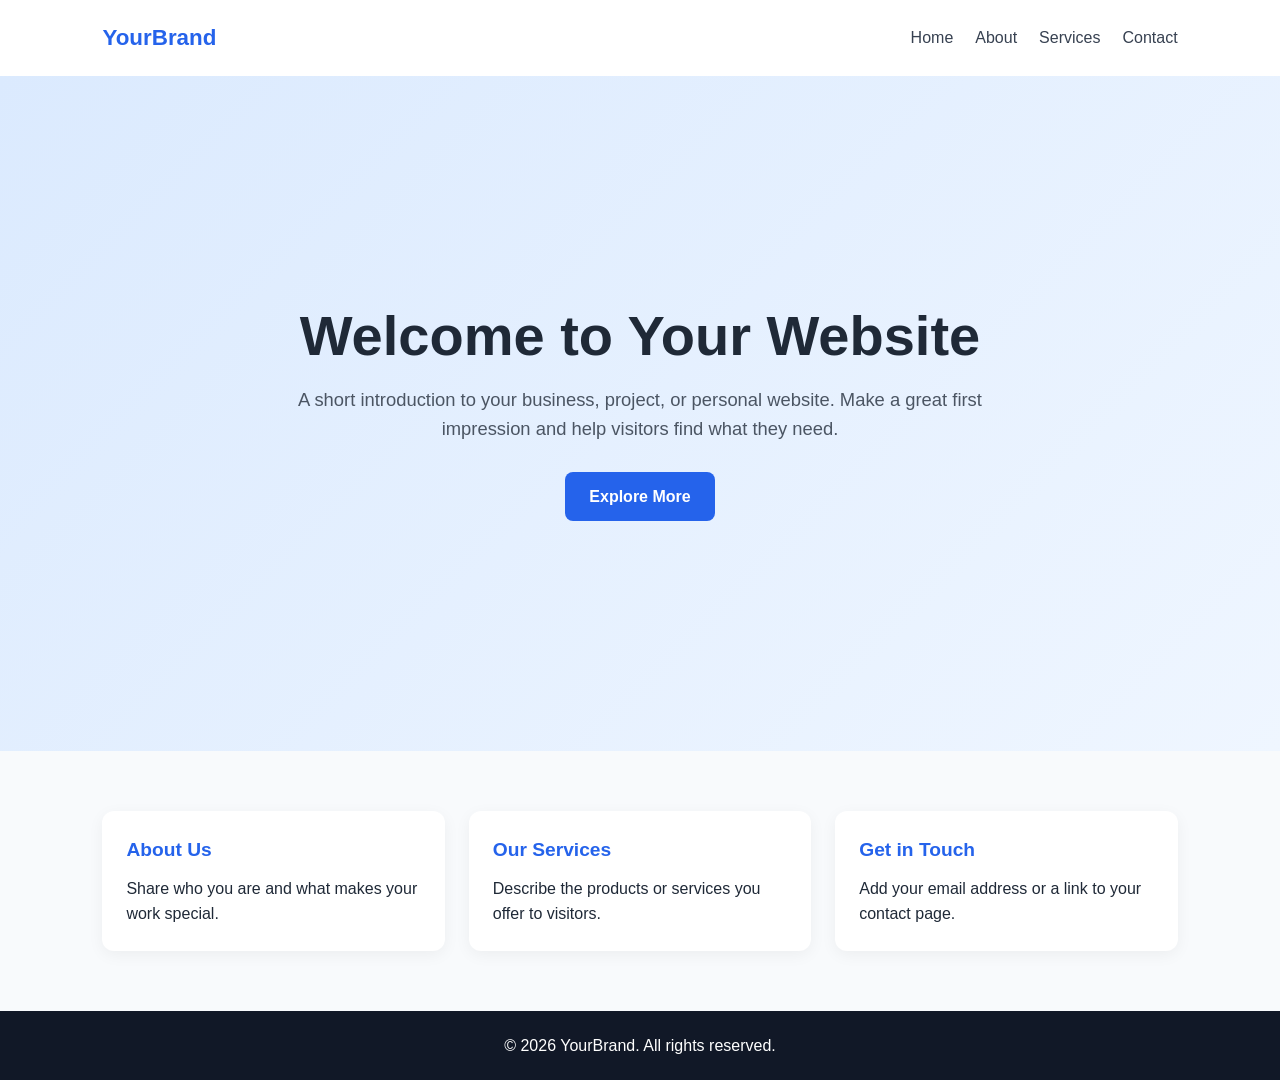
<file: index.html>
<!DOCTYPE html>
<html lang="en">
<head>
  <meta charset="UTF-8">
  <meta name="viewport" content="width=device-width, initial-scale=1.0">
  <title>Welcome Home</title>
  <link rel="stylesheet" href="style.css">
</head>
<body>
  <header>
    <div class="logo">YourBrand</div>
    <nav aria-label="Main navigation">
      <a href="#">Home</a>
      <a href="#about">About</a>
      <a href="#services">Services</a>
      <a href="#contact">Contact</a>
    </nav>
  </header>

  <main>
    <section class="hero">
      <div class="hero-content">
        <h1>Welcome to Your Website</h1>
        <p>
          A short introduction to your business, project, or personal website.
          Make a great first impression and help visitors find what they need.
        </p>
        <a class="button" href="#services">Explore More</a>
      </div>
    </section>

    <section class="features" id="services">
      <article class="card" id="about">
        <h2>About Us</h2>
        <p>Share who you are and what makes your work special.</p>
      </article>

      <article class="card">
        <h2>Our Services</h2>
        <p>Describe the products or services you offer to visitors.</p>
      </article>

      <article class="card" id="contact">
        <h2>Get in Touch</h2>
        <p>Add your email address or a link to your contact page.</p>
      </article>
    </section>
  </main>

  <footer>
    <p>&copy; 2026 YourBrand. All rights reserved.</p>
  </footer>
</body>
</html>
</file>
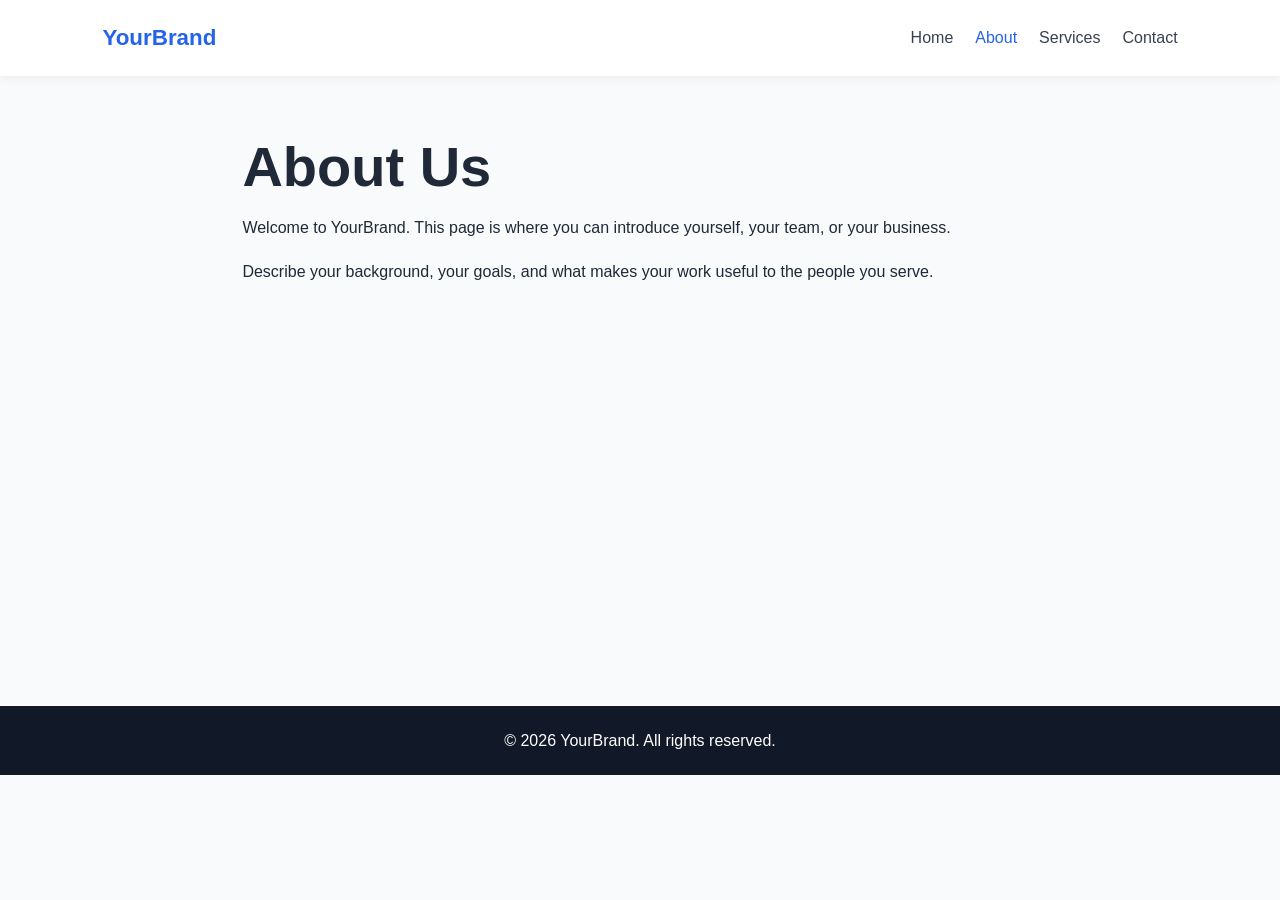
<file: About.html>
<!DOCTYPE html>
<html lang="en">
<head>
  <meta charset="UTF-8">
  <meta name="viewport" content="width=device-width, initial-scale=1.0">
  <title>About | YourBrand</title>
  <link rel="stylesheet" href="style.css">
</head>
<body>
  <header>
    <a class="logo" href="index.html">YourBrand</a>
    <nav aria-label="Main navigation">
      <a href="index.html">Home</a>
      <a href="about.html" aria-current="page">About</a>
      <a href="services.html">Services</a>
      <a href="contact.html">Contact</a>
    </nav>
  </header>

  <main class="page-content">
    <h1>About Us</h1>
    <p>
      Welcome to YourBrand. This page is where you can introduce yourself,
      your team, or your business.
    </p>
    <p>
      Describe your background, your goals, and what makes your work useful
      to the people you serve.
    </p>
  </main>

  <footer>
    <p>&copy; 2026 YourBrand. All rights reserved.</p>
  </footer>
</body>
</html>
</file>
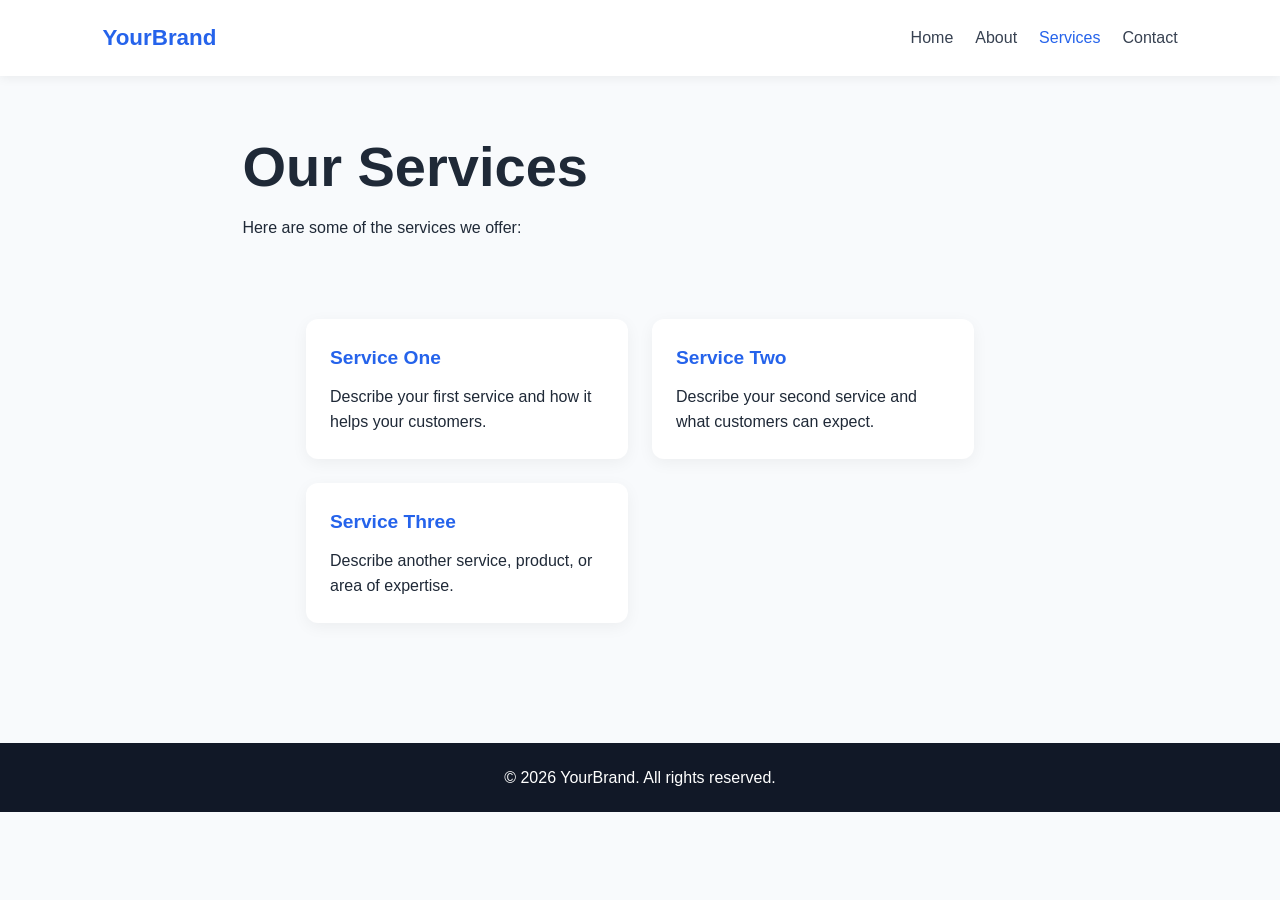
<file: service.html>
<!DOCTYPE html>
<html lang="en">
<head>
  <meta charset="UTF-8">
  <meta name="viewport" content="width=device-width, initial-scale=1.0">
  <title>Services | YourBrand</title>
  <link rel="stylesheet" href="style.css">
</head>
<body>
  <header>
    <a class="logo" href="index.html">YourBrand</a>
    <nav aria-label="Main navigation">
      <a href="index.html">Home</a>
      <a href="about.html">About</a>
      <a href="services.html" aria-current="page">Services</a>
      <a href="contact.html">Contact</a>
    </nav>
  </header>

  <main class="page-content">
    <h1>Our Services</h1>
    <p>Here are some of the services we offer:</p>

    <section class="features">
      <article class="card">
        <h2>Service One</h2>
        <p>Describe your first service and how it helps your customers.</p>
      </article>

      <article class="card">
        <h2>Service Two</h2>
        <p>Describe your second service and what customers can expect.</p>
      </article>

      <article class="card">
        <h2>Service Three</h2>
        <p>Describe another service, product, or area of expertise.</p>
      </article>
    </section>
  </main>

  <footer>
    <p>&copy; 2026 YourBrand. All rights reserved.</p>
  </footer>
</body>
</html>
</file>
<file: style.css>
* {
  box-sizing: border-box;
  margin: 0;
  padding: 0;
}

body {
  font-family: Arial, sans-serif;
  color: #1f2937;
  background: #f8fafc;
  line-height: 1.6;
}

header {
  display: flex;
  justify-content: space-between;
  align-items: center;
  gap: 20px;
  padding: 20px 8%;
  background: #fff;
  box-shadow: 0 2px 10px #00000010;
}

.logo {
  color: #2563eb;
  font-size: 1.4rem;
  font-weight: bold;
  text-decoration: none;
}

nav {
  display: flex;
  flex-wrap: wrap;
  gap: 22px;
}

nav a {
  color: #374151;
  text-decoration: none;
}

nav a:hover,
nav a[aria-current="page"] {
  color: #2563eb;
}

.hero {
  min-height: 75vh;
  display: grid;
  place-items: center;
  padding: 60px 8%;
  text-align: center;
  background: linear-gradient(135deg, #dbeafe, #eff6ff);
}

.hero-content {
  max-width: 700px;
}

.hero h1,
.page-content h1 {
  margin-bottom: 18px;
  font-size: clamp(2rem, 6vw, 3.5rem);
  line-height: 1.1;
}

.hero p {
  margin-bottom: 28px;
  color: #4b5563;
  font-size: 1.15rem;
}

.button {
  display: inline-block;
  padding: 12px 24px;
  border-radius: 8px;
  background: #2563eb;
  color: white;
  text-decoration: none;
  font-weight: bold;
}

.button:hover {
  background: #1d4ed8;
}

.features {
  display: grid;
  grid-template-columns: repeat(auto-fit, minmax(220px, 1fr));
  gap: 24px;
  padding: 60px 8%;
}

.card {
  padding: 24px;
  border-radius: 12px;
  background: white;
  box-shadow: 0 4px 16px #0000000d;
}

.card h2 {
  margin-bottom: 10px;
  color: #2563eb;
  font-size: 1.2rem;
}

.card a {
  display: inline-block;
  margin-top: 12px;
  color: #2563eb;
}

.page-content {
  min-height: 70vh;
  max-width: 1000px;
  margin: 0 auto;
  padding: 60px 8%;
}

.page-content > p {
  margin-bottom: 18px;
}

.contact-card {
  margin-top: 24px;
}

footer {
  padding: 22px;
  background: #111827;
  color: white;
  text-align: center;
}

@media (max-width: 600px) {
  header {
    align-items: flex-start;
    flex-direction: column;
  }
}
</file>
